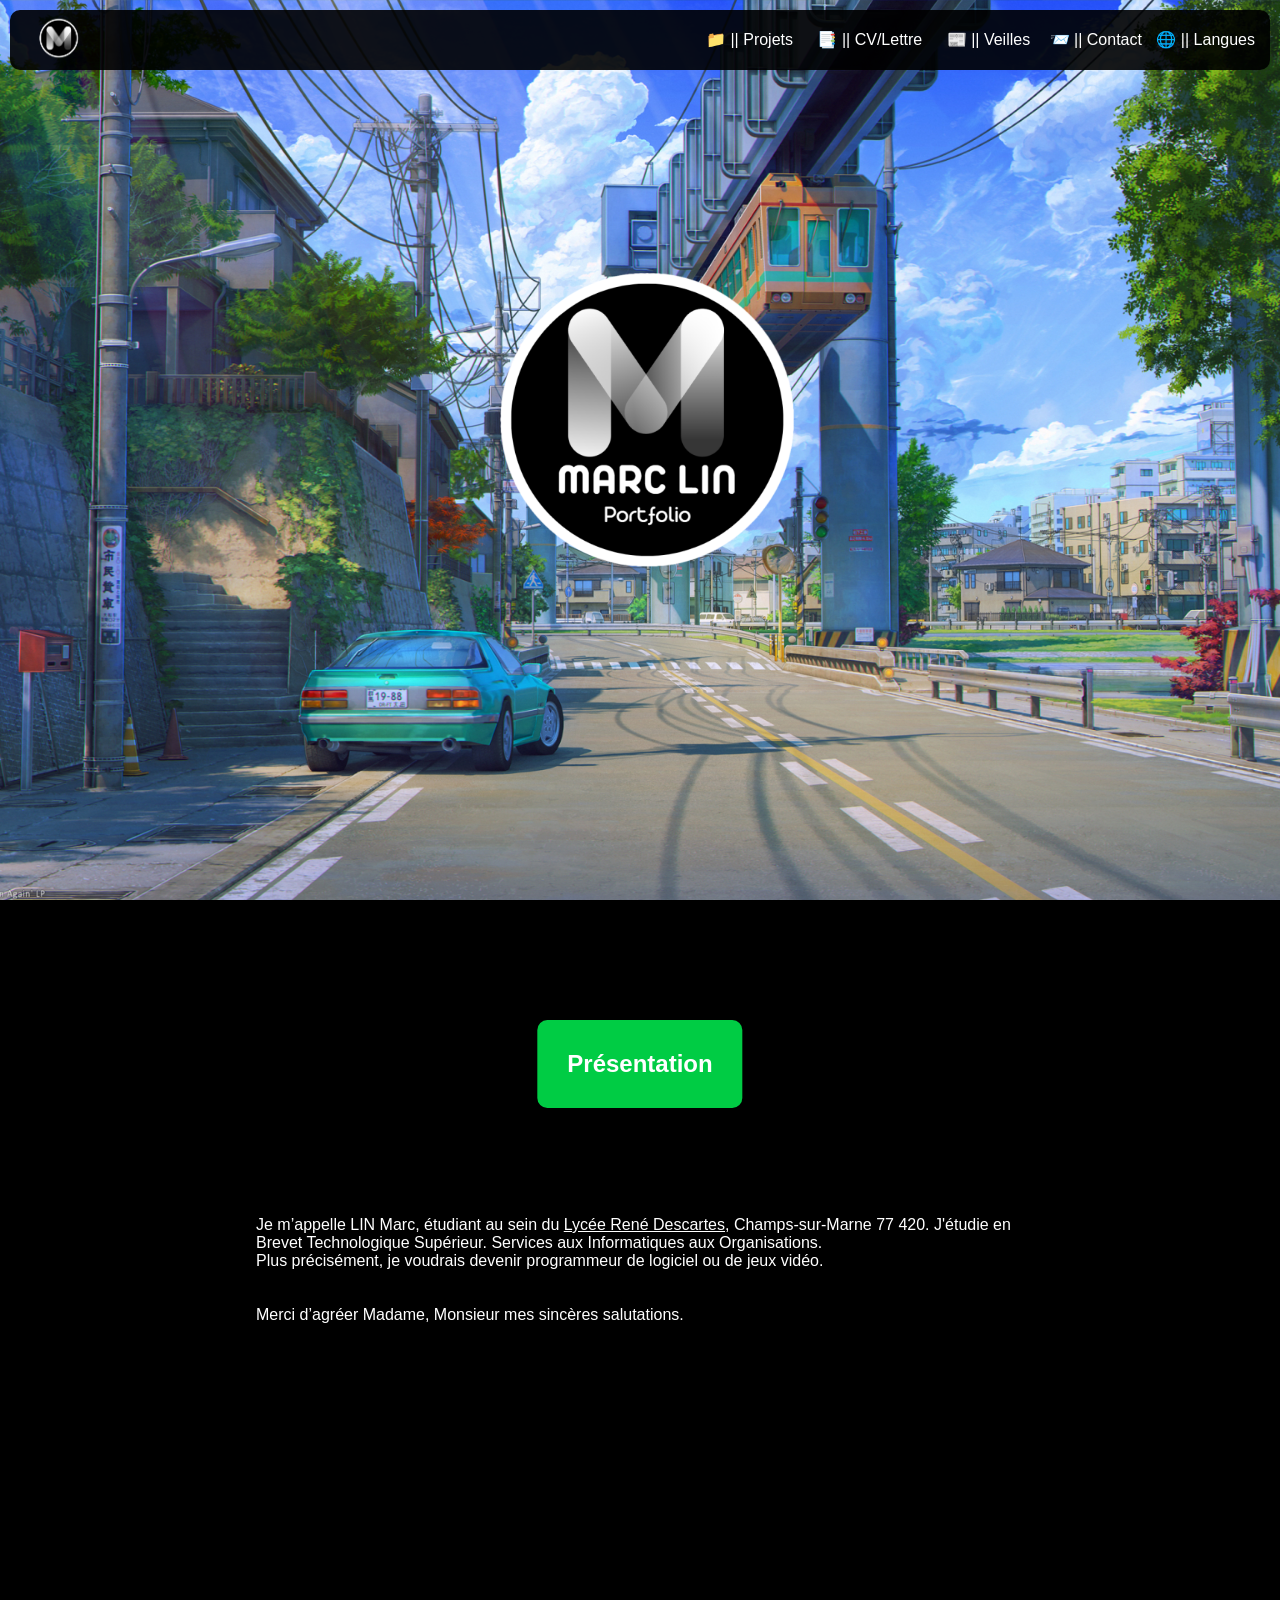
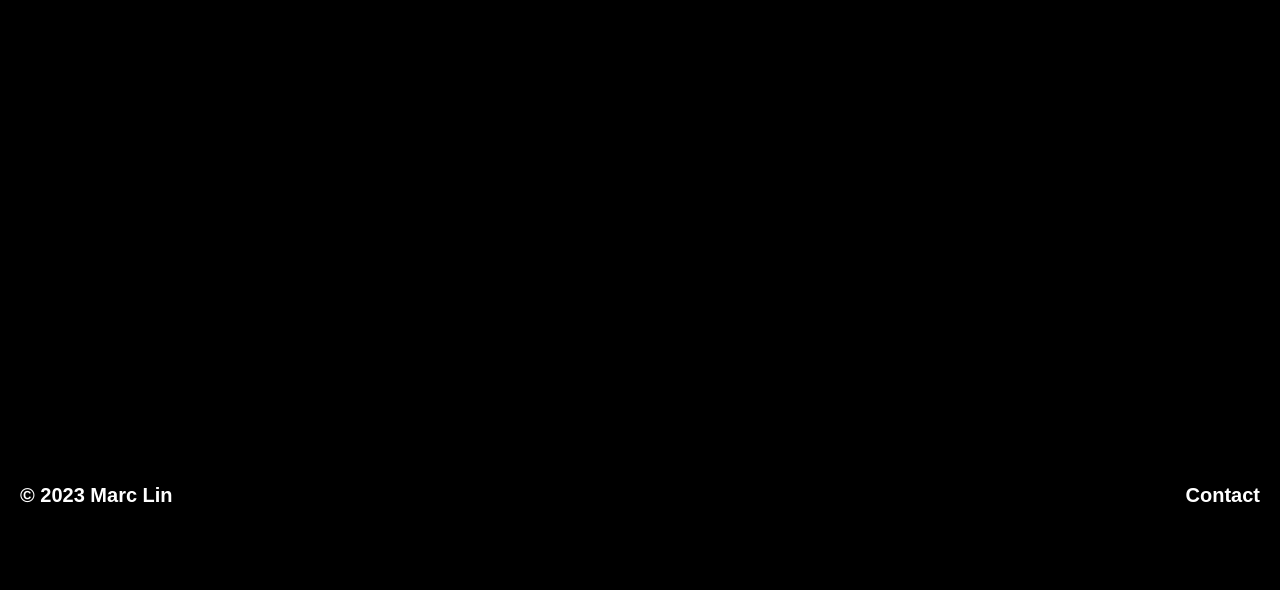
<file: index.html>
<!DOCTYPE html>
<html lang="en">
<head>
    <meta charset="UTF-8">
    <meta http-equiv="X-UA-Compatible" content="IE=edge">
    <meta name="viewport" content="width=device-width, initial-scale=1.0">
    <title>Marc Lin Portfolio</title>
    <link rel="stylesheet" href="css/nav_styles.css">
    <link rel="stylesheet" href="css/styles.css">
</head>
<body>
    <nav class="navbar">
        <a href="Protfolio.html" class="Portfolio"><img src="img/Logo.png" height="50px"></a>
        <label for="btn" class="icon">
            <svg viewBox="0 0 100 80" width="40" height="40">
                <rect width="100" height="15"></rect>
                <rect y="35" width="100" height="15"></rect>
                <rect y="70" width="100" height="15"></rect>
            </svg>
        </label>
        <input type="checkbox" id="btn">
        <ul class="nav-menu">
            <li class="nav-item">
                <label for="btn2" class="show">
                    <a href="Projets.html">
                        📁 || Projets
                    </a>
                </label>
                <input type="checkbox" id="btn2">
                <ul class="dropdown">
                    <li class="drop-item">
                        <a href="#">Période d'apprentissage</a>
                    </li>
                    <li class="drop-item">
                        <a href="#">Projet</a>
                    </li>
                </ul>
            </li>
            <li class="nav-item">
                <label for="btn3" class="show">
                    <a href="CV_Lettre.html">
                        📑 || CV/Lettre
                    </a>
                </label>
                <input type="checkbox" id="btn3">
                <ul class="dropdown">
                    <li class="drop-item">
                        <a  href="#">CV</a>
                    </li>
                    <li class="drop-item">
                        <a href="#">Lettre de motivation</a>
                    </li>
                </ul>
            </li>
            <li class="nav-item">
                <label for="btn4" class="show">
                    <a href="Veilles.html">
                        📰 || Veilles
                    </a>
                </label>
                <input type="checkbox" id="btn4">
                <ul class="dropdown">
                    <li class="drop-item">
                        <a href="#">Veilles Téchnologiques</a>
                    </li>
                    <li class="drop-item">
                        <a href="#">Veilles Juridiques</a>
                    </li>
                </ul>
            </li>
            <li class="nav-item">
                <a href="Contact.html">
                    📨 || Contact
                </a>
            </li>
            <li class="nav-item">
                <label for="btn5" class="show">
                        🌐 || Langues
                </label>
                <input type="checkbox" id="btn5">
                <ul class="dropdown">
                    <li class="drop-item">
                        <a href="#">Français</a>
                    </li>
                    <li class="drop-item">
                        <a href="#">Anglais</a>
                    </li>
                </ul>
            </li>
        </ul>
    </nav>

    <section class="bg_accueil">
        <header>
            <img src="img/Logo1.png" class="Logo" width="30%">
        </header>
        <h2>Présentation</h2>
        <p class="text">Je m’appelle LIN Marc, étudiant au sein du <a href="https://www.rene-descartes.fr">Lycée René Descartes</a>, Champs-sur-Marne 77 420.
            J'étudie en Brevet Technologique Supérieur. Services aux Informatiques aux Organisations. <br>
            Plus précisément, je voudrais devenir programmeur de logiciel ou de jeux vidéo. <br><br><br>
            Merci d’agréer Madame, Monsieur mes sincères salutations.<br><br>
        </p>
        <div class="carte">
            <iframe src="https://www.google.com/maps/embed?pb=!1m14!1m8!1m3!1d10502.96980779302!2d2.5857021!3d48.8440511!3m2!1i1024!2i768!4f13.1!3m3!1m2!1s0x0%3A0x68fd06317a618f69!2sLyc%C3%A9e%20Ren%C3%A9%20Descartes!5e0!3m2!1sfr!2sfr!4v1672139821307!5m2!1sfr!2sfr" width="100%" height="300px" style="border:0;" allowfullscreen="" loading="lazy" referrerpolicy="no-referrer-when-downgrade"></iframe>
        </div> 
    </section>

    <footer>
        <p class="copyright">&copy; 2023 Marc Lin</p>
        <a class="foot_text" href="Contact.html">Contact</a>
    </footer>
</body>
</html>
</file>
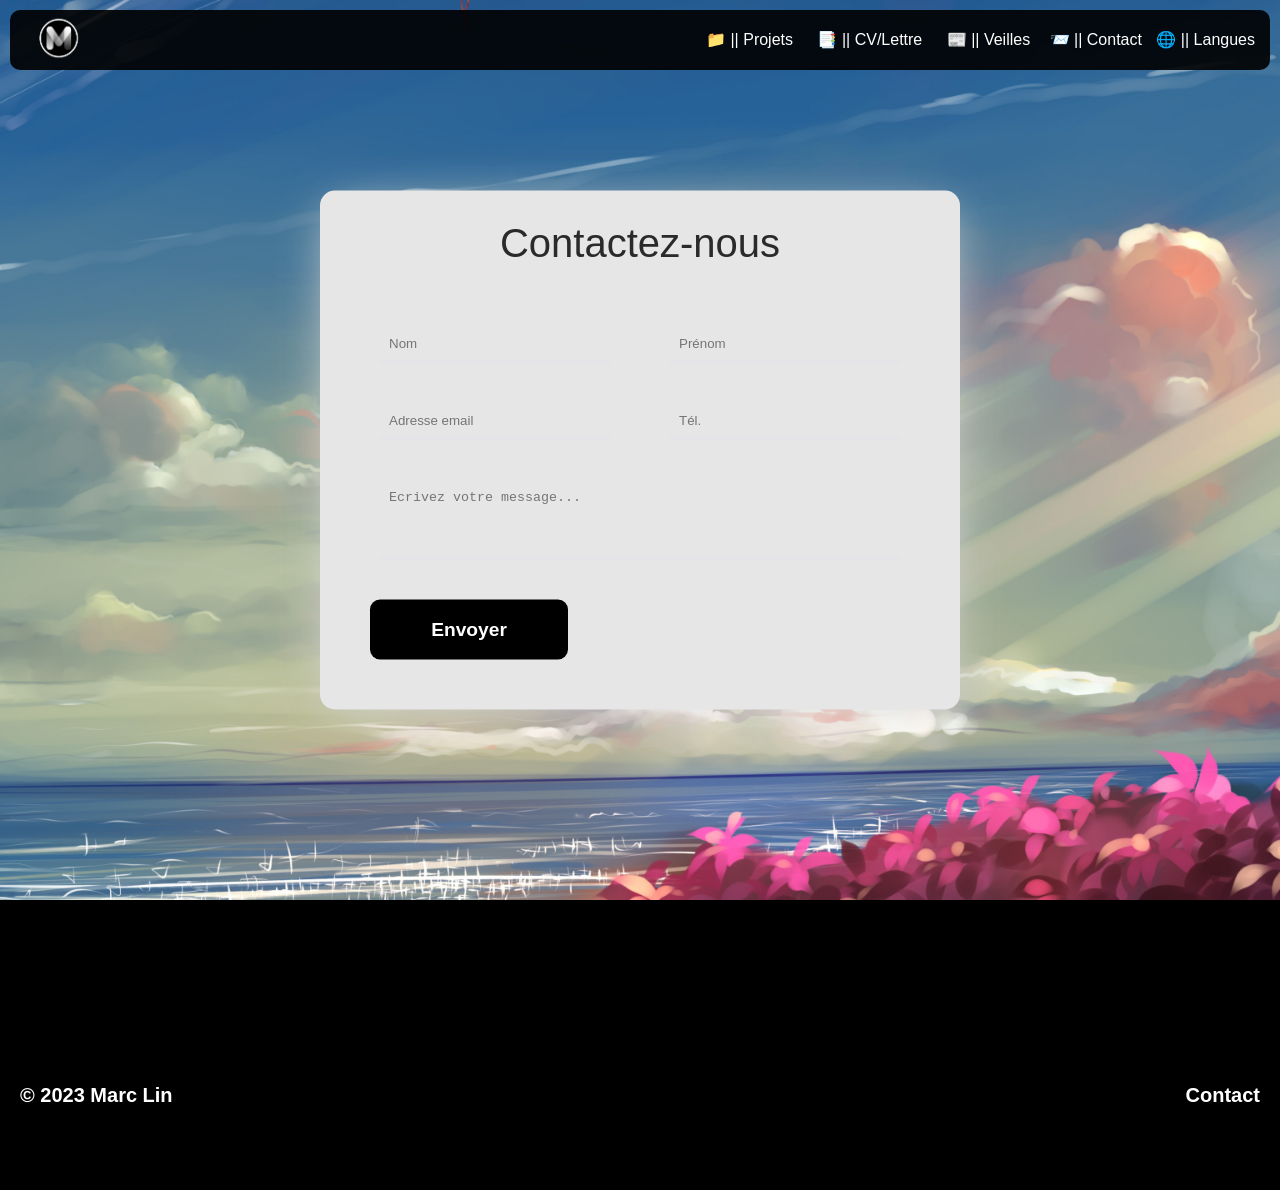
<file: Contact.html>
<!DOCTYPE html>
<html lang="en">
<head>
    <meta charset="UTF-8">
    <meta http-equiv="X-UA-Compatible" content="IE=edge">
    <meta name="viewport" content="width=device-width, initial-scale=1.0">
    <title>Marc Lin Portfolio</title>
    <link rel="stylesheet" href="css/nav_styles.css">
    <link rel="stylesheet" href="css/styles.css">
</head>
<body>
    <nav class="navbar">
        <a href="Protfolio.html" class="Portfolio"><img src="img/Logo.png" height="50px"></a>
        <label for="btn" class="icon">
            <svg viewBox="0 0 100 80" width="40" height="40">
                <rect width="100" height="15"></rect>
                <rect y="35" width="100" height="15"></rect>
                <rect y="70" width="100" height="15"></rect>
            </svg>
        </label>
        <input type="checkbox" id="btn" >
        <ul class="nav-menu">
            <li class="nav-item">
                <label for="btn2" class="show">
                    <a href="Projets.html">
                        📁 || Projets
                    </a>
                </label>
                <input type="checkbox" id="btn2">
                <ul class="dropdown">
                    <li class="drop-item">
                        <a href="#">Période d'apprentissage</a>
                    </li>
                    <li class="drop-item">
                        <a href="#">Projet</a>
                    </li>
                </ul>
            </li>
            <li class="nav-item">
                <label for="btn3" class="show">
                    <a href="CV_Lettre.html">
                        📑 || CV/Lettre
                    </a>
                </label>
                <input type="checkbox" id="btn3">
                <ul class="dropdown">
                    <li class="drop-item">
                        <a  href="#">CV</a>
                    </li>
                    <li class="drop-item">
                        <a href="#">Lettre de motivation</a>
                    </li>
                </ul>
            </li>
            <li class="nav-item">
                <label for="btn4" class="show">
                    <a href="Veilles.html">
                        📰 || Veilles
                    </a>
                </label>
                <input type="checkbox" id="btn4">
                <ul class="dropdown">
                    <li class="drop-item">
                        <a href="#">Veilles Téchnologiques</a>
                    </li>
                    <li class="drop-item">
                        <a href="#">Veilles Juridiques</a>
                    </li>
                </ul>
            </li>
            <li class="nav-item">
                <a href="Contact.html">
                    📨 || Contact
                </a>
            </li>
            <li class="nav-item">
                <label for="btn5" class="show">
                        🌐 || Langues
                </label>
                <input type="checkbox" id="btn5">
                <ul class="dropdown">
                    <li class="drop-item">
                        <a href="#">Français</a>
                    </li>
                    <li class="drop-item">
                        <a href="#">Anglais</a>
                    </li>
                </ul>
            </li>
        </ul>
    </nav>

    <div class="bg_plage"></div>

    <section id="contact">
        <div class="container">
            <div class="title">
                Contactez-nous
            </div>
            <form action="php/traitement.php" method="post">
                <input type="text" id="nom" name="nom" placeholder="Nom" required>
                <input type="text" id="prenom" name="prenom" placeholder="Prénom" required>
                <input type="email" id="email" name="email" placeholder="Adresse email" required>
                <input type="text" id="tel" name="number" rows="10" placeholder="Tél." required></textarea>
                <textarea id="msg" name="mesg" rows="10" placeholder="Ecrivez votre message..." required></textarea>
                <div clas="button">
                <button type="submit">Envoyer</button>
            </form>
        </div>
    </section>

    <footer>
        <p class="copyright">&copy; 2023 Marc Lin</p>
        <a class="foot_text" href="Contact.html">Contact</a>
    </footer>
</body>
</html>
</file>
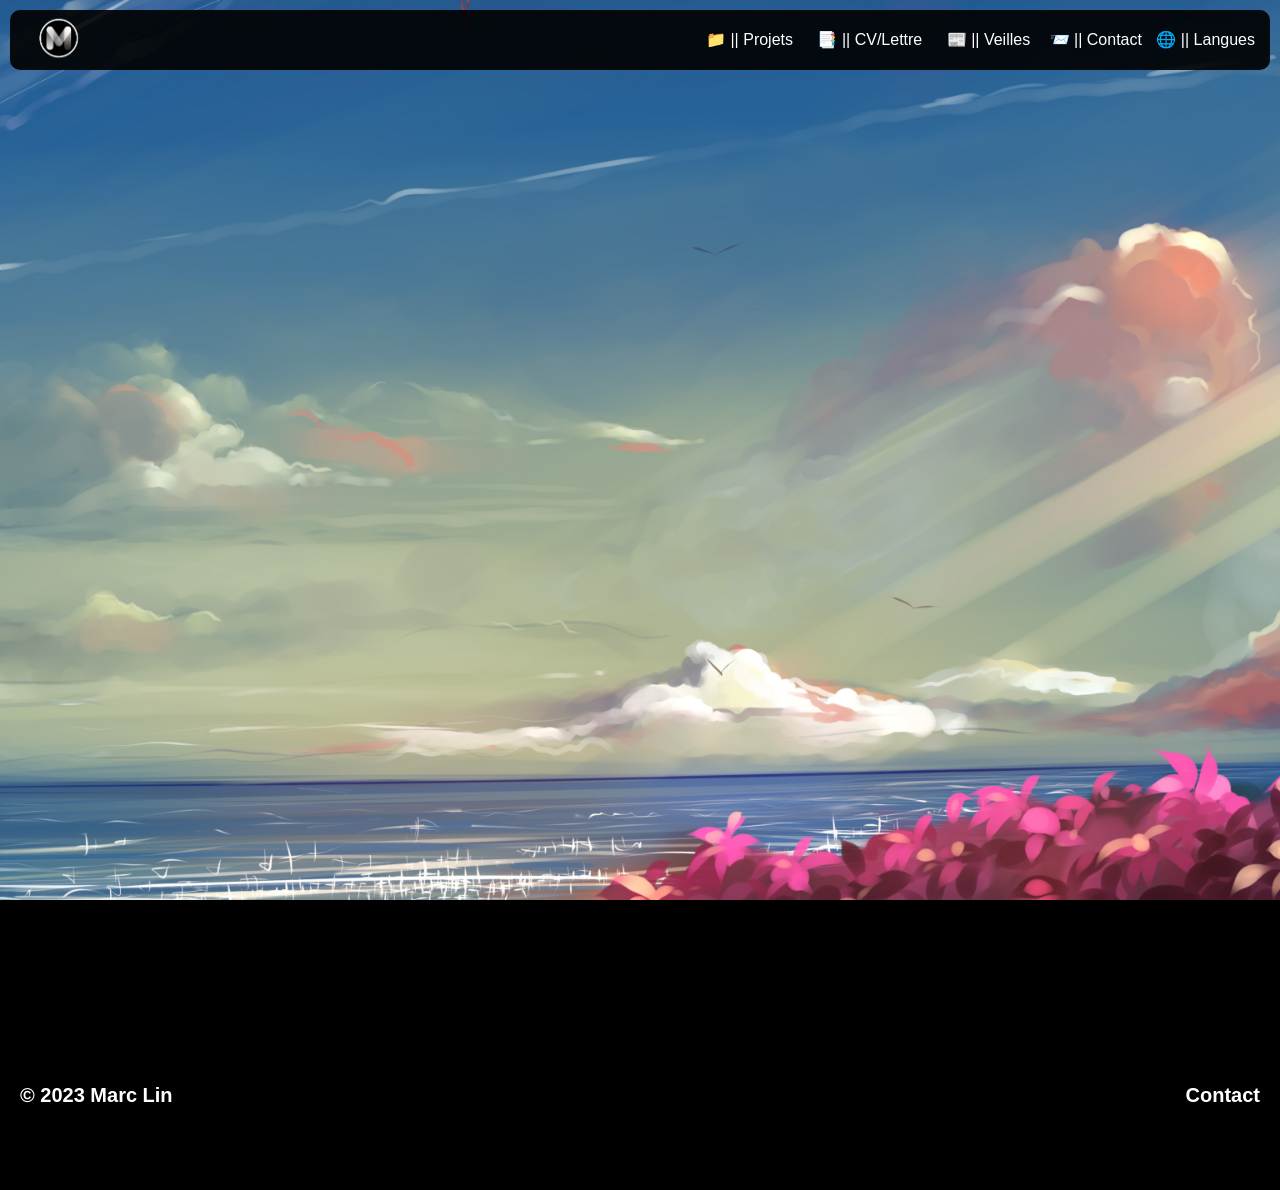
<file: Contact_submit.html>
<!DOCTYPE html>
<html lang="en">
<head>
    <meta charset="UTF-8">
    <meta http-equiv="X-UA-Compatible" content="IE=edge">
    <meta name="viewport" content="width=device-width, initial-scale=1.0">
    <title>Marc Lin Portfolio</title>
    <link rel="stylesheet" href="css/nav_styles.css">
    <link rel="stylesheet" href="css/styles.css">
</head>
<body>
    <nav class="navbar">
        <a href="Protfolio.html" class="Portfolio"><img src="img/Logo.png" height="50px"></a>
        <label for="btn" class="icon">
            <svg viewBox="0 0 100 80" width="40" height="40">
                <rect width="100" height="15"></rect>
                <rect y="35" width="100" height="15"></rect>
                <rect y="70" width="100" height="15"></rect>
            </svg>
        </label>
        <input type="checkbox" id="btn" >
        <ul class="nav-menu">
            <li class="nav-item">
                <label for="btn2" class="show">
                    <a href="Projets.html">
                        📁 || Projets
                    </a>
                </label>
                <input type="checkbox" id="btn2">
                <ul class="dropdown">
                    <li class="drop-item">
                        <a href="#">Période d'apprentissage</a>
                    </li>
                    <li class="drop-item">
                        <a href="#">Projet</a>
                    </li>
                </ul>
            </li>
            <li class="nav-item">
                <label for="btn3" class="show">
                    <a href="CV_Lettre.html">
                        📑 || CV/Lettre
                    </a>
                </label>
                <input type="checkbox" id="btn3">
                <ul class="dropdown">
                    <li class="drop-item">
                        <a  href="#">CV</a>
                    </li>
                    <li class="drop-item">
                        <a href="#">Lettre de motivation</a>
                    </li>
                </ul>
            </li>
            <li class="nav-item">
                <label for="btn4" class="show">
                    <a href="Veilles.html">
                        📰 || Veilles
                    </a>
                </label>
                <input type="checkbox" id="btn4">
                <ul class="dropdown">
                    <li class="drop-item">
                        <a href="#">Veilles Téchnologiques</a>
                    </li>
                    <li class="drop-item">
                        <a href="#">Veilles Juridiques</a>
                    </li>
                </ul>
            </li>
            <li class="nav-item">
                <a href="Contact.html">
                    📨 || Contact
                </a>
            </li>
            <li class="nav-item">
                <label for="btn5" class="show">
                        🌐 || Langues
                </label>
                <input type="checkbox" id="btn5">
                <ul class="dropdown">
                    <li class="drop-item">
                        <a href="#">Français</a>
                    </li>
                    <li class="drop-item">
                        <a href="#">Anglais</a>
                    </li>
                </ul>
            </li>
        </ul>
    </nav>

    <div class="bg_plage"></div>

    <section>
        
    </section>

    <footer>
        <p class="copyright">&copy; 2023 Marc Lin</p>
        <a class="foot_text" href="Contact.html">Contact</a>
    </footer>
</body>
</html>
</file>
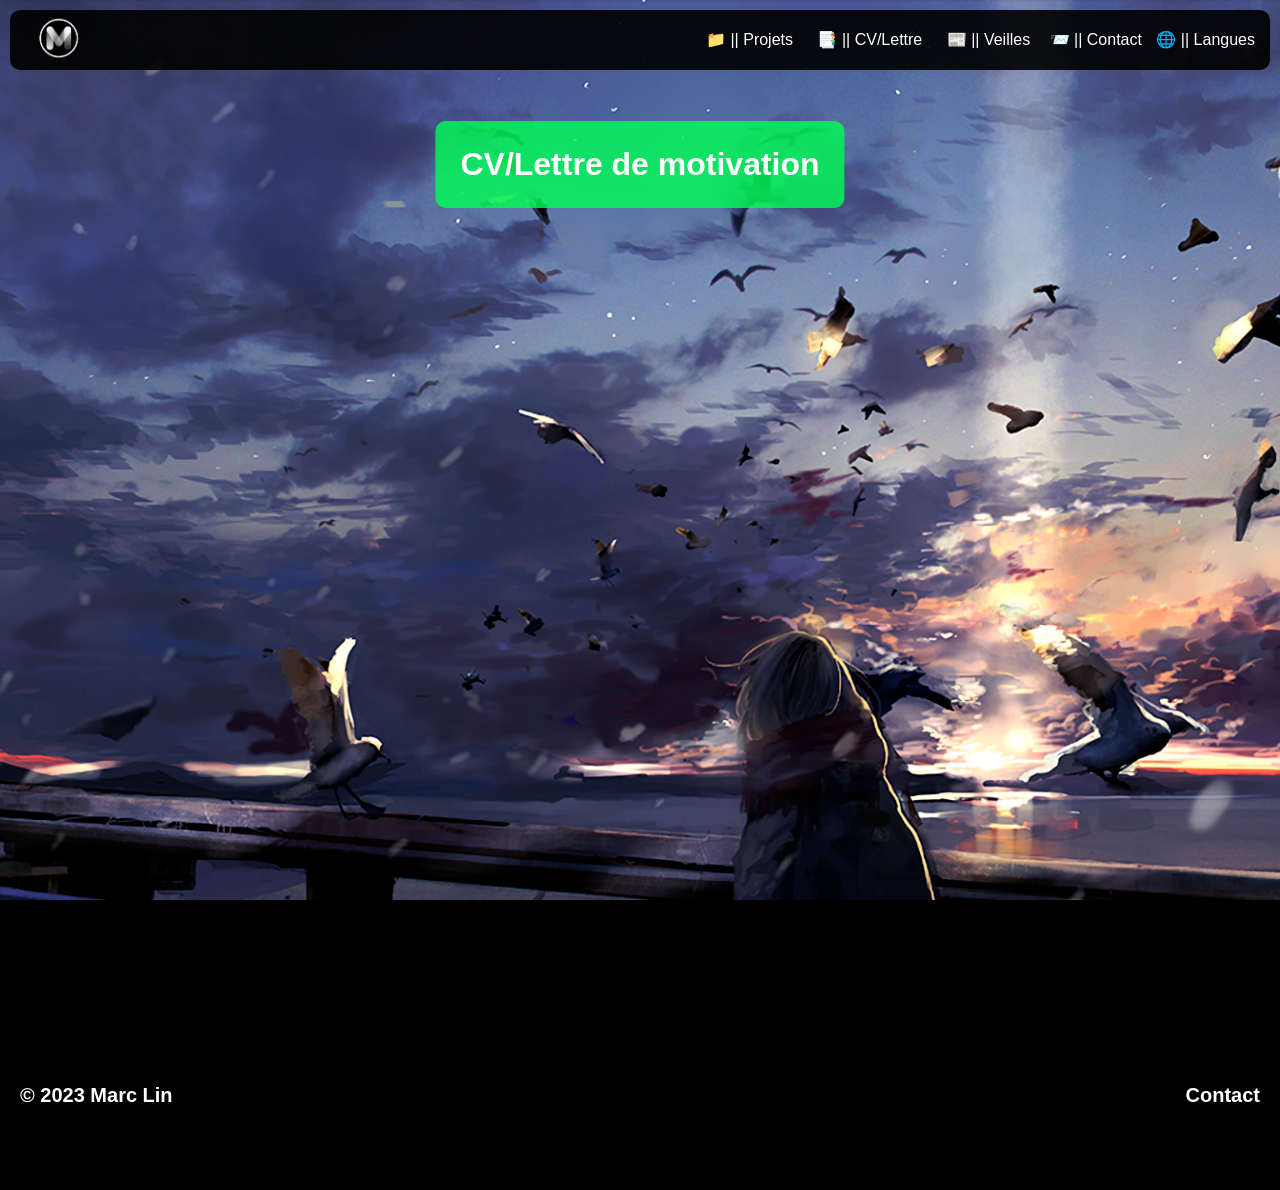
<file: CV.html>
<!DOCTYPE html>
<html lang="en">
<head>
    <meta charset="UTF-8">
    <meta http-equiv="X-UA-Compatible" content="IE=edge">
    <meta name="viewport" content="width=device-width, initial-scale=1.0">
    <title>Marc Lin Portfolio</title>
    <link rel="stylesheet" href="css/nav_styles.css">
    <link rel="stylesheet" href="css/styles.css">
</head>
<body>
    <nav class="navbar">
        <a href="Protfolio.html" class="Portfolio"><img src="img/Logo.png" height="50px"></a>
        <label for="btn" class="icon">
            <svg viewBox="0 0 100 80" width="40" height="40">
                <rect width="100" height="15"></rect>
                <rect y="35" width="100" height="15"></rect>
                <rect y="70" width="100" height="15"></rect>
            </svg>
        </label>
        <input type="checkbox" id="btn" >
        <ul class="nav-menu">
            <li class="nav-item">
                <label for="btn2" class="show">
                    <a href="Projets.html">
                        📁 || Projets
                    </a>
                </label>
                <input type="checkbox" id="btn2">
                <ul class="dropdown">
                    <li class="drop-item">
                        <a href="#">Période d'apprentissage</a>
                    </li>
                    <li class="drop-item">
                        <a href="#">Projet</a>
                    </li>
                </ul>
            </li>
            <li class="nav-item">
                <label for="btn3" class="show">
                    <a href="CV_Lettre.html">
                        📑 || CV/Lettre
                    </a>
                </label>
                <input type="checkbox" id="btn3">
                <ul class="dropdown">
                    <li class="drop-item">
                        <a  href="#">CV</a>
                    </li>
                    <li class="drop-item">
                        <a href="#">Lettre de motivation</a>
                    </li>
                </ul>
            </li>
            <li class="nav-item">
                <label for="btn4" class="show">
                    <a href="Veilles.html">
                        📰 || Veilles
                    </a>
                </label>
                <input type="checkbox" id="btn4">
                <ul class="dropdown">
                    <li class="drop-item">
                        <a href="#">Veilles Téchnologiques</a>
                    </li>
                    <li class="drop-item">
                        <a href="#">Veilles Juridiques</a>
                    </li>
                </ul>
            </li>
            <li class="nav-item">
                <a href="Contact.html">
                    📨 || Contact
                </a>
            </li>
            <li class="nav-item">
                <label for="btn5" class="show">
                        🌐 || Langues
                </label>
                <input type="checkbox" id="btn5">
                <ul class="dropdown">
                    <li class="drop-item">
                        <a href="#">Français</a>
                    </li>
                    <li class="drop-item">
                        <a href="#">Anglais</a>
                    </li>
                </ul>
            </li>
        </ul>
    </nav>

    <div class="bg_sun">
        <h1>CV/Lettre de motivation</h1>
        
    </div>

    <footer>
        <p class="copyright">&copy; 2023 Marc Lin</p>
        <a class="foot_text" href="Contact.html">Contact</a>
    </footer>
</body>
</html>
</file>
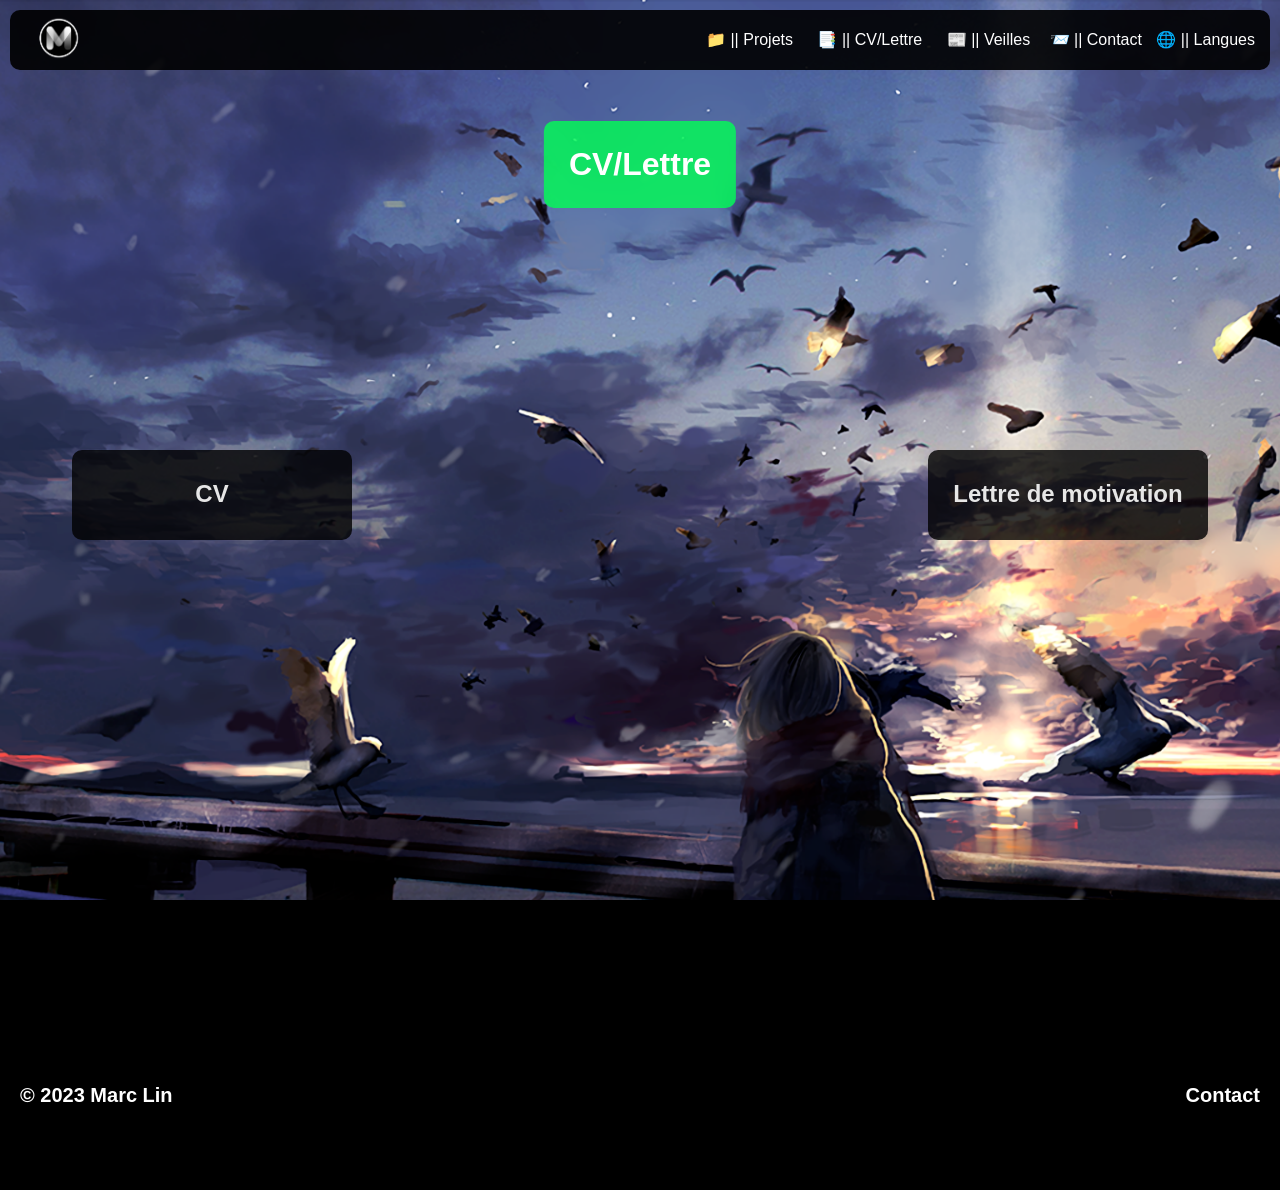
<file: CV_Lettre.html>
<!DOCTYPE html>
<html lang="en">
<head>
    <meta charset="UTF-8">
    <meta http-equiv="X-UA-Compatible" content="IE=edge">
    <meta name="viewport" content="width=device-width, initial-scale=1.0">
    <title>Marc Lin Portfolio</title>
    <link rel="stylesheet" href="css/nav_styles.css">
    <link rel="stylesheet" href="css/styles.css">
</head>
<body>
    <nav class="navbar">
        <a href="Protfolio.html" class="Portfolio"><img src="img/Logo.png" height="50px"></a>
        <label for="btn" class="icon">
            <svg viewBox="0 0 100 80" width="40" height="40">
                <rect width="100" height="15"></rect>
                <rect y="35" width="100" height="15"></rect>
                <rect y="70" width="100" height="15"></rect>
            </svg>
        </label>
        <input type="checkbox" id="btn" >
        <ul class="nav-menu">
            <li class="nav-item">
                <label for="btn2" class="show">
                    <a href="Projets.html">
                        📁 || Projets
                    </a>
                </label>
                <input type="checkbox" id="btn2">
                <ul class="dropdown">
                    <li class="drop-item">
                        <a href="#">Période d'apprentissage</a>
                    </li>
                    <li class="drop-item">
                        <a href="#">Projet</a>
                    </li>
                </ul>
            </li>
            <li class="nav-item">
                <label for="btn3" class="show">
                    <a href="CV_Lettre.html">
                        📑 || CV/Lettre
                    </a>
                </label>
                <input type="checkbox" id="btn3">
                <ul class="dropdown">
                    <li class="drop-item">
                        <a  href="#">CV</a>
                    </li>
                    <li class="drop-item">
                        <a href="#">Lettre de motivation</a>
                    </li>
                </ul>
            </li>
            <li class="nav-item">
                <label for="btn4" class="show">
                    <a href="Veilles.html">
                        📰 || Veilles
                    </a>
                </label>
                <input type="checkbox" id="btn4">
                <ul class="dropdown">
                    <li class="drop-item">
                        <a href="#">Veilles Téchnologiques</a>
                    </li>
                    <li class="drop-item">
                        <a href="#">Veilles Juridiques</a>
                    </li>
                </ul>
            </li>
            <li class="nav-item">
                <a href="Contact.html">
                    📨 || Contact
                </a>
            </li>
            <li class="nav-item">
                <label for="btn5" class="show">
                        🌐 || Langues
                </label>
                <input type="checkbox" id="btn5">
                <ul class="dropdown">
                    <li class="drop-item">
                        <a href="#">Français</a>
                    </li>
                    <li class="drop-item">
                        <a href="#">Anglais</a>
                    </li>
                </ul>
            </li>
        </ul>
    </nav>

    <div class="bg_sun">
        <h1>CV/Lettre</h1>
    </div>

    <section id="bouton">
        <div class="container">
            <div class="bouton1">
                <a href="CV.html">CV</a>
            </div>
            <div class="bouton2">
                <a href="Lettre_de_motivation.html">Lettre de motivation</a>
            </div>
        </div>
    </section>

    <footer>
        <p class="copyright">&copy; 2023 Marc Lin</p>
        <a class="foot_text" href="Contact.html">Contact</a>
    </footer>
</body>
</html>
</file>
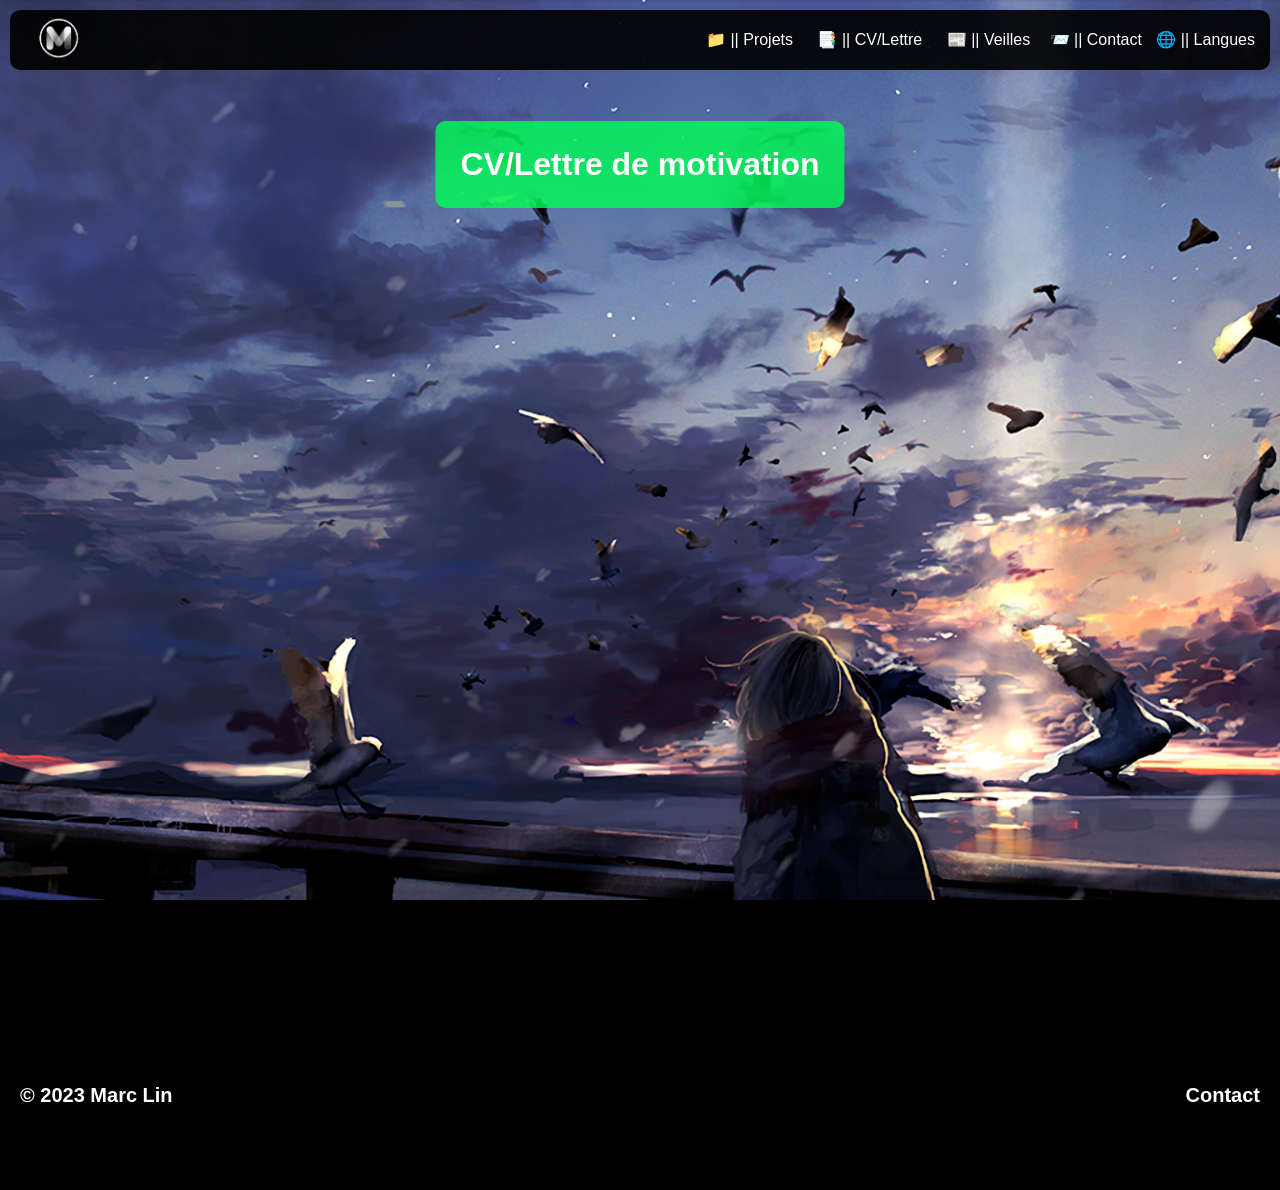
<file: Lettre_de_motivation.html>
<!DOCTYPE html>
<html lang="en">
<head>
    <meta charset="UTF-8">
    <meta http-equiv="X-UA-Compatible" content="IE=edge">
    <meta name="viewport" content="width=device-width, initial-scale=1.0">
    <title>Marc Lin Portfolio</title>
    <link rel="stylesheet" href="css/nav_styles.css">
    <link rel="stylesheet" href="css/styles.css">
</head>
<body>
    <nav class="navbar">
        <a href="Protfolio.html" class="Portfolio"><img src="img/Logo.png" height="50px"></a>
        <label for="btn" class="icon">
            <svg viewBox="0 0 100 80" width="40" height="40">
                <rect width="100" height="15"></rect>
                <rect y="35" width="100" height="15"></rect>
                <rect y="70" width="100" height="15"></rect>
            </svg>
        </label>
        <input type="checkbox" id="btn" >
        <ul class="nav-menu">
            <li class="nav-item">
                <label for="btn2" class="show">
                    <a href="Projets.html">
                        📁 || Projets
                    </a>
                </label>
                <input type="checkbox" id="btn2">
                <ul class="dropdown">
                    <li class="drop-item">
                        <a href="#">Période d'apprentissage</a>
                    </li>
                    <li class="drop-item">
                        <a href="#">Projet</a>
                    </li>
                </ul>
            </li>
            <li class="nav-item">
                <label for="btn3" class="show">
                    <a href="CV_Lettre.html">
                        📑 || CV/Lettre
                    </a>
                </label>
                <input type="checkbox" id="btn3">
                <ul class="dropdown">
                    <li class="drop-item">
                        <a  href="#">CV</a>
                    </li>
                    <li class="drop-item">
                        <a href="#">Lettre de motivation</a>
                    </li>
                </ul>
            </li>
            <li class="nav-item">
                <label for="btn4" class="show">
                    <a href="Veilles.html">
                        📰 || Veilles
                    </a>
                </label>
                <input type="checkbox" id="btn4">
                <ul class="dropdown">
                    <li class="drop-item">
                        <a href="#">Veilles Téchnologiques</a>
                    </li>
                    <li class="drop-item">
                        <a href="#">Veilles Juridiques</a>
                    </li>
                </ul>
            </li>
            <li class="nav-item">
                <a href="Contact.html">
                    📨 || Contact
                </a>
            </li>
            <li class="nav-item">
                <label for="btn5" class="show">
                        🌐 || Langues
                </label>
                <input type="checkbox" id="btn5">
                <ul class="dropdown">
                    <li class="drop-item">
                        <a href="#">Français</a>
                    </li>
                    <li class="drop-item">
                        <a href="#">Anglais</a>
                    </li>
                </ul>
            </li>
        </ul>
    </nav>

    <div class="bg_sun">
        <h1>CV/Lettre de motivation</h1>
    </div>

    <footer>
        <p class="copyright">&copy; 2023 Marc Lin</p>
        <a class="foot_text" href="Contact.html">Contact</a>
    </footer>
</body>
</html>
</file>
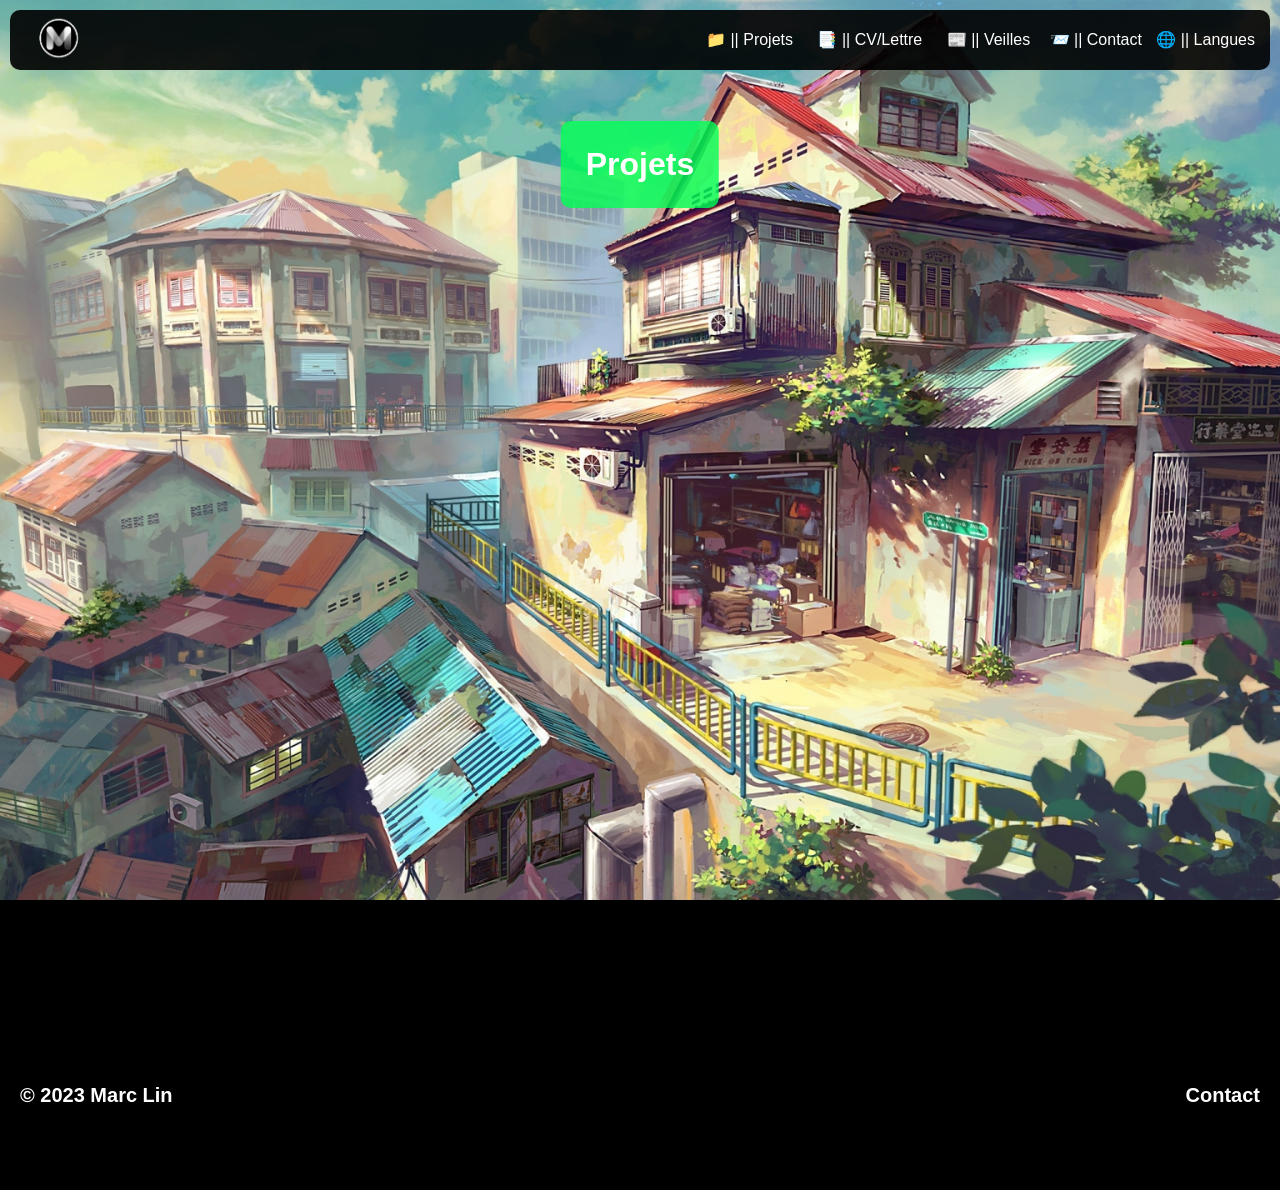
<file: Projet.html>
<!DOCTYPE html>
<html lang="en">
<head>
    <meta charset="UTF-8">
    <meta http-equiv="X-UA-Compatible" content="IE=edge">
    <meta name="viewport" content="width=device-width, initial-scale=1.0">
    <title>Marc Lin Portfolio</title>
    <link rel="stylesheet" href="css/nav_styles.css">
    <link rel="stylesheet" href="css/styles.css">
</head>
<body>
    <nav class="navbar">
        <a href="Protfolio.html" class="Portfolio"><img src="img/Logo.png" height="50px"></a>
        <label for="btn" class="icon">
            <svg viewBox="0 0 100 80" width="40" height="40">
                <rect width="100" height="15"></rect>
                <rect y="35" width="100" height="15"></rect>
                <rect y="70" width="100" height="15"></rect>
            </svg>
        </label>
        <input type="checkbox" id="btn" >
        <ul class="nav-menu">
            <li class="nav-item">
                <label for="btn2" class="show">
                    <a href="Projets.html">
                        📁 || Projets
                    </a>
                </label>
                <input type="checkbox" id="btn2">
                <ul class="dropdown">
                    <li class="drop-item">
                        <a href="#">Période d'apprentissage</a>
                    </li>
                    <li class="drop-item">
                        <a href="#">Projet</a>
                    </li>
                </ul>
            </li>
            <li class="nav-item">
                <label for="btn3" class="show">
                    <a href="CV_Lettre.html">
                        📑 || CV/Lettre
                    </a>
                </label>
                <input type="checkbox" id="btn3">
                <ul class="dropdown">
                    <li class="drop-item">
                        <a  href="#">CV</a>
                    </li>
                    <li class="drop-item">
                        <a href="#">Lettre de motivation</a>
                    </li>
                </ul>
            </li>
            <li class="nav-item">
                <label for="btn4" class="show">
                    <a href="Veilles.html">
                        📰 || Veilles
                    </a>
                </label>
                <input type="checkbox" id="btn4">
                <ul class="dropdown">
                    <li class="drop-item">
                        <a href="#">Veilles Téchnologiques</a>
                    </li>
                    <li class="drop-item">
                        <a href="#">Veilles Juridiques</a>
                    </li>
                </ul>
            </li>
            <li class="nav-item">
                <a href="Contact.html">
                    📨 || Contact
                </a>
            </li>
            <li class="nav-item">
                <label for="btn5" class="show">
                        🌐 || Langues
                </label>
                <input type="checkbox" id="btn5">
                <ul class="dropdown">
                    <li class="drop-item">
                        <a href="#">Français</a>
                    </li>
                    <li class="drop-item">
                        <a href="#">Anglais</a>
                    </li>
                </ul>
            </li>
        </ul>
    </nav>

    <div class="bg_maison">
        <h1>Projets</h1>
    </div>

    <footer>
        <p class="copyright">&copy; 2023 Marc Lin</p>
        <a class="foot_text" href="Contact.html">Contact</a>
    </footer>
</body>
</html>
</file>
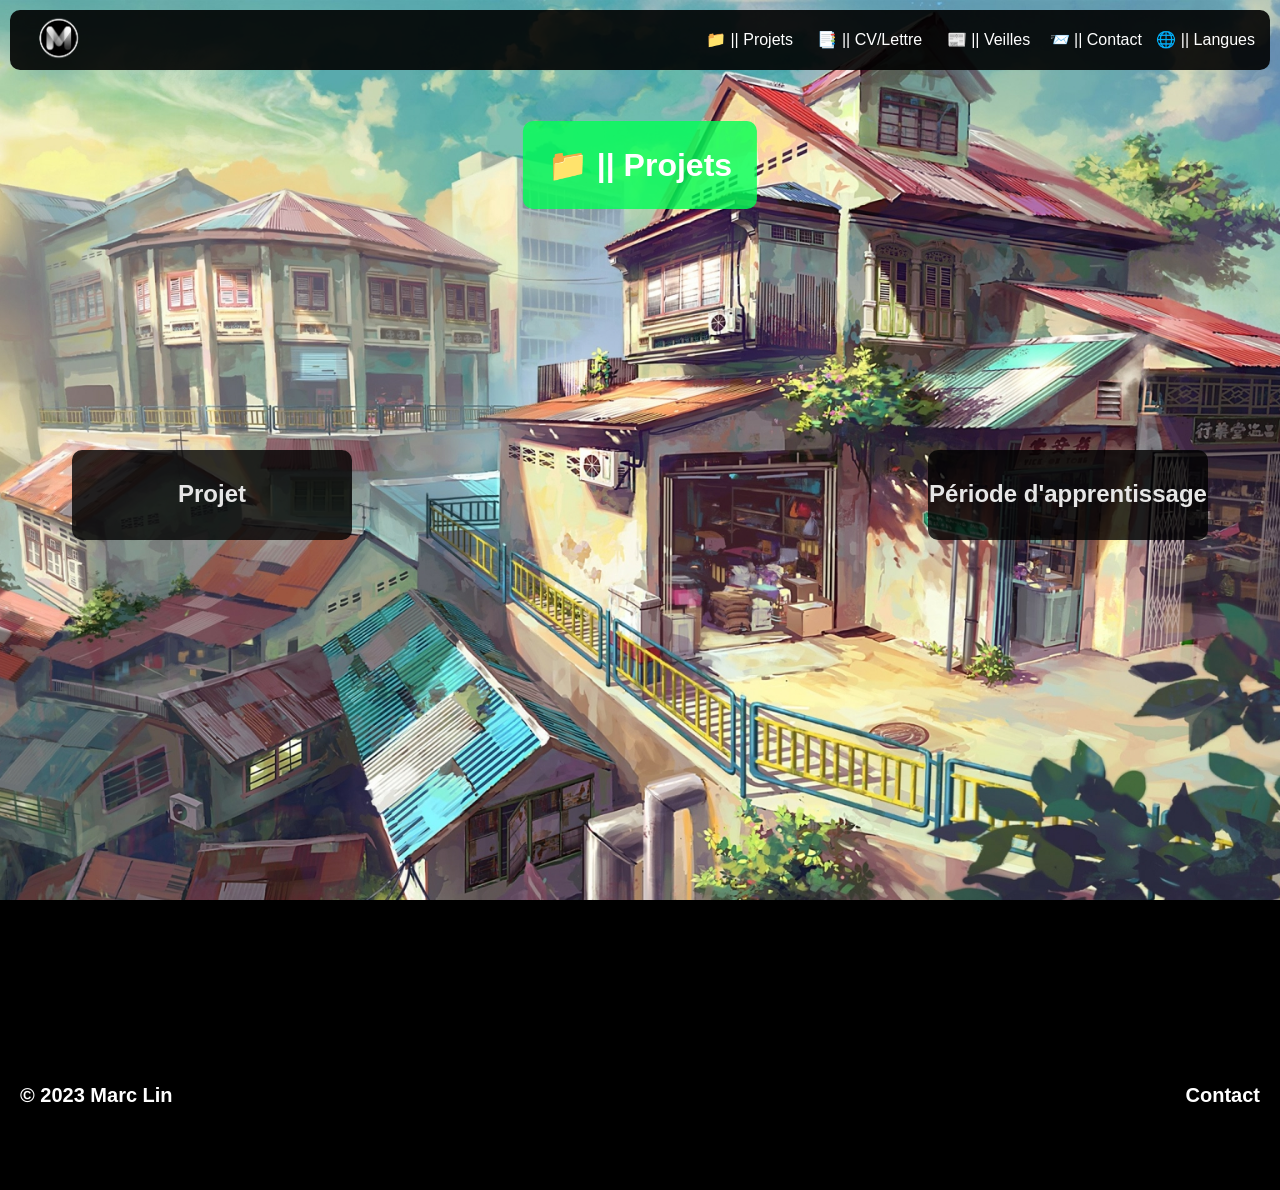
<file: Projets.html>
<!DOCTYPE html>
<html lang="en">
<head>
    <meta charset="UTF-8">
    <meta http-equiv="X-UA-Compatible" content="IE=edge">
    <meta name="viewport" content="width=device-width, initial-scale=1.0">
    <title>Marc Lin Portfolio</title>
    <link rel="stylesheet" href="css/nav_styles.css">
    <link rel="stylesheet" href="css/styles.css">
</head>
<body>
    <nav class="navbar">
        <a href="Protfolio.html" class="Portfolio"><img src="img/Logo.png" height="50px"></a>
        <label for="btn" class="icon">
            <svg viewBox="0 0 100 80" width="40" height="40">
                <rect width="100" height="15"></rect>
                <rect y="35" width="100" height="15"></rect>
                <rect y="70" width="100" height="15"></rect>
            </svg>
        </label>
        <input type="checkbox" id="btn" >
        <ul class="nav-menu">
            <li class="nav-item">
                <label for="btn2" class="show">
                    <a href="Projets.html">
                        📁 || Projets
                    </a>
                </label>
                <input type="checkbox" id="btn2">
                <ul class="dropdown">
                    <li class="drop-item">
                        <a href="#">Période d'apprentissage</a>
                    </li>
                    <li class="drop-item">
                        <a href="#">Projet</a>
                    </li>
                </ul>
            </li>
            <li class="nav-item">
                <label for="btn3" class="show">
                    <a href="CV_Lettre.html">
                        📑 || CV/Lettre
                    </a>
                </label>
                <input type="checkbox" id="btn3">
                <ul class="dropdown">
                    <li class="drop-item">
                        <a  href="#">CV</a>
                    </li>
                    <li class="drop-item">
                        <a href="#">Lettre de motivation</a>
                    </li>
                </ul>
            </li>
            <li class="nav-item">
                <label for="btn4" class="show">
                    <a href="Veilles.html">
                        📰 || Veilles
                    </a>
                </label>
                <input type="checkbox" id="btn4">
                <ul class="dropdown">
                    <li class="drop-item">
                        <a href="#">Veilles Téchnologiques</a>
                    </li>
                    <li class="drop-item">
                        <a href="#">Veilles Juridiques</a>
                    </li>
                </ul>
            </li>
            <li class="nav-item">
                <a href="Contact.html">
                    📨 || Contact
                </a>
            </li>
            <li class="nav-item">
                <label for="btn5" class="show">
                        🌐 || Langues
                </label>
                <input type="checkbox" id="btn5">
                <ul class="dropdown">
                    <li class="drop-item">
                        <a href="#">Français</a>
                    </li>
                    <li class="drop-item">
                        <a href="#">Anglais</a>
                    </li>
                </ul>
            </li>
        </ul>
    </nav>

    <div class="bg_maison">
        <h1>📁 || Projets</h1>
    </div>

    <section id="bouton">
        <div class="container">
            <div class="bouton1">
                <a href="Projet.html">Projet</a>
            </div>
            <div class="bouton2">
                <a href="Période_d'apprentissage.html">Période d'apprentissage</a>
            </div>
        </div>
    </section>

    <footer>
        <p class="copyright">&copy; 2023 Marc Lin</p>
        <a class="foot_text" href="Contact.html">Contact</a>
    </footer>
</body>
</html>
</file>
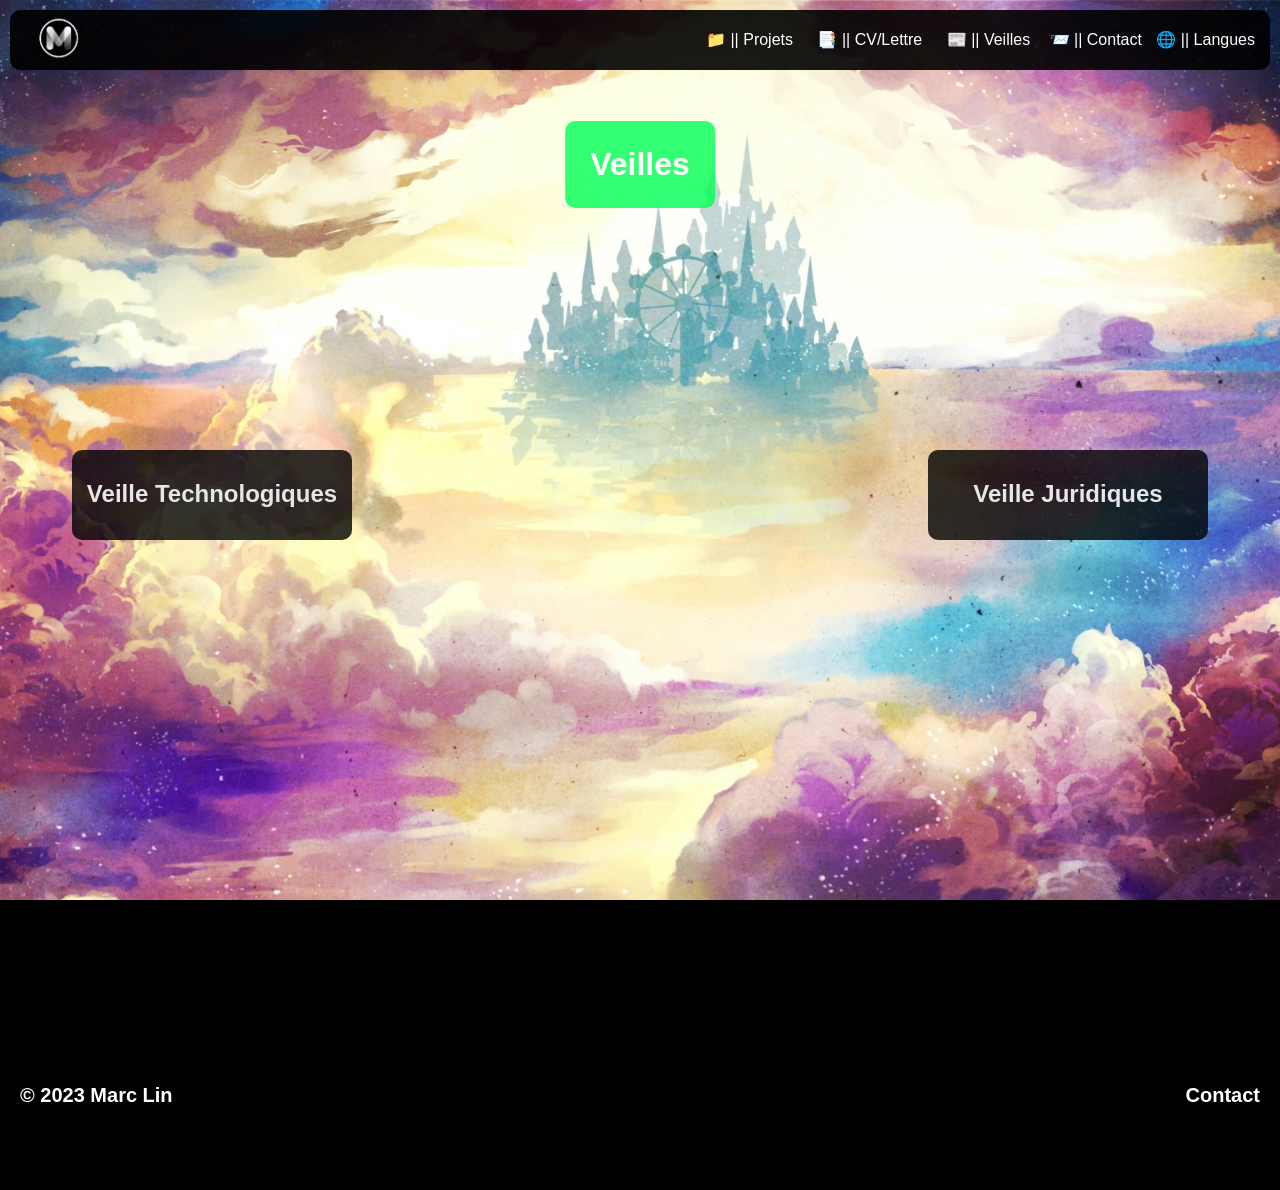
<file: Veilles.html>
<!DOCTYPE html>
<html lang="en">
<head>
    <meta charset="UTF-8">
    <meta http-equiv="X-UA-Compatible" content="IE=edge">
    <meta name="viewport" content="width=device-width, initial-scale=1.0">
    <title>Marc Lin Portfolio</title>
    <link rel="stylesheet" href="css/nav_styles.css">
    <link rel="stylesheet" href="css/styles.css">
</head>
<body>
    <nav class="navbar">
        <a href="Protfolio.html" class="Portfolio"><img src="img/Logo.png" height="50px"></a>
        <label for="btn" class="icon">
            <svg viewBox="0 0 100 80" width="40" height="40">
                <rect width="100" height="15"></rect>
                <rect y="35" width="100" height="15"></rect>
                <rect y="70" width="100" height="15"></rect>
            </svg>
        </label>
        <input type="checkbox" id="btn" >
        <ul class="nav-menu">
            <li class="nav-item">
                <label for="btn2" class="show">
                    <a href="Projets.html">
                        📁 || Projets
                    </a>
                </label>
                <input type="checkbox" id="btn2">
                <ul class="dropdown">
                    <li class="drop-item">
                        <a href="#">Période d'apprentissage</a>
                    </li>
                    <li class="drop-item">
                        <a href="#">Projet</a>
                    </li>
                </ul>
            </li>
            <li class="nav-item">
                <label for="btn3" class="show">
                    <a href="CV_Lettre.html">
                        📑 || CV/Lettre
                    </a>
                </label>
                <input type="checkbox" id="btn3">
                <ul class="dropdown">
                    <li class="drop-item">
                        <a  href="#">CV</a>
                    </li>
                    <li class="drop-item">
                        <a href="#">Lettre de motivation</a>
                    </li>
                </ul>
            </li>
            <li class="nav-item">
                <label for="btn4" class="show">
                    <a href="Veilles.html">
                        📰 || Veilles
                    </a>
                </label>
                <input type="checkbox" id="btn4">
                <ul class="dropdown">
                    <li class="drop-item">
                        <a href="#">Veilles Téchnologiques</a>
                    </li>
                    <li class="drop-item">
                        <a href="#">Veilles Juridiques</a>
                    </li>
                </ul>
            </li>
            <li class="nav-item">
                <a href="Contact.html">
                    📨 || Contact
                </a>
            </li>
            <li class="nav-item">
                <label for="btn5" class="show">
                        🌐 || Langues
                </label>
                <input type="checkbox" id="btn5">
                <ul class="dropdown">
                    <li class="drop-item">
                        <a href="#">Français</a>
                    </li>
                    <li class="drop-item">
                        <a href="#">Anglais</a>
                    </li>
                </ul>
            </li>
        </ul>
    </nav>

    <div class="bg_château">
        <h1>Veilles</h1>
    </div>

    <section id="bouton">
        <div class="container">
            <div class="bouton1">
                <a href="Veilles_technologiques.html">Veille Technologiques</a>
            </div>
            <div class="bouton2">
                <a href="Veilles_juridiques.html">Veille Juridiques</a>
            </div>
        </div>
    </section>

    <footer>
        <p class="copyright">&copy; 2023 Marc Lin</p>
        <a class="foot_text" href="Contact.html">Contact</a>
    </footer>
</body>
</html>
</file>
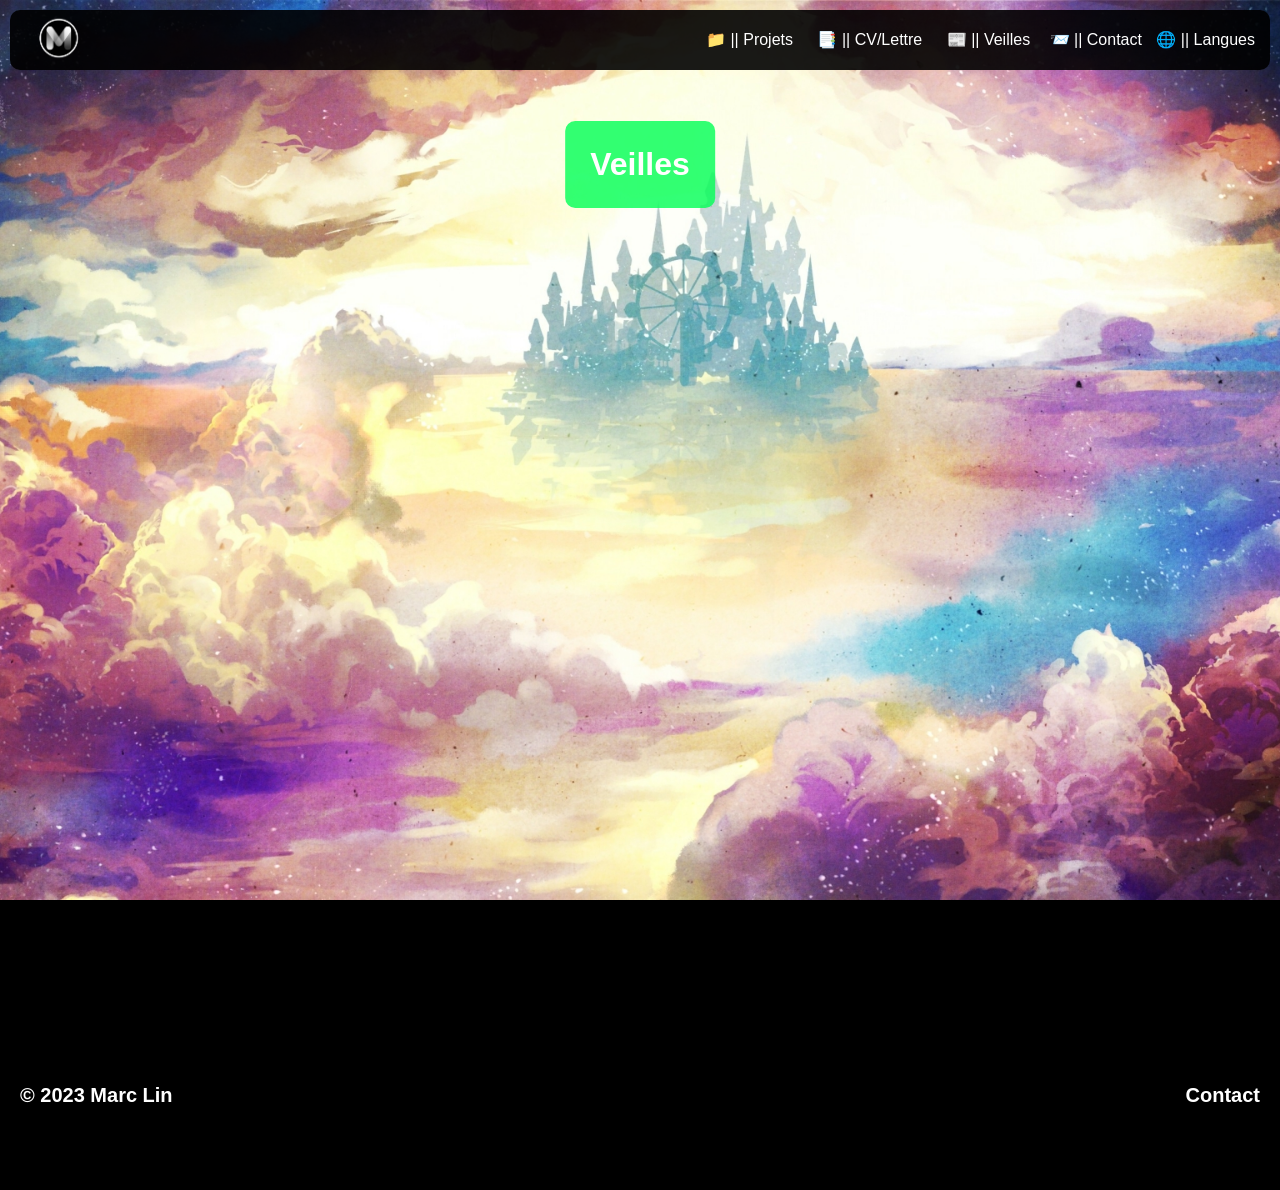
<file: Veilles_juridiques.html>
<!DOCTYPE html>
<html lang="en">
<head>
    <meta charset="UTF-8">
    <meta http-equiv="X-UA-Compatible" content="IE=edge">
    <meta name="viewport" content="width=device-width, initial-scale=1.0">
    <title>Marc Lin Portfolio</title>
    <link rel="stylesheet" href="css/nav_styles.css">
    <link rel="stylesheet" href="css/styles.css">
</head>
<body>
    <nav class="navbar">
        <a href="Protfolio.html" class="Portfolio"><img src="img/Logo.png" height="50px"></a>
        <label for="btn" class="icon">
            <svg viewBox="0 0 100 80" width="40" height="40">
                <rect width="100" height="15"></rect>
                <rect y="35" width="100" height="15"></rect>
                <rect y="70" width="100" height="15"></rect>
            </svg>
        </label>
        <input type="checkbox" id="btn" >
        <ul class="nav-menu">
            <li class="nav-item">
                <label for="btn2" class="show">
                    <a href="Projets.html">
                        📁 || Projets
                    </a>
                </label>
                <input type="checkbox" id="btn2">
                <ul class="dropdown">
                    <li class="drop-item">
                        <a href="#">Période d'apprentissage</a>
                    </li>
                    <li class="drop-item">
                        <a href="#">Projet</a>
                    </li>
                </ul>
            </li>
            <li class="nav-item">
                <label for="btn3" class="show">
                    <a href="CV_Lettre.html">
                        📑 || CV/Lettre
                    </a>
                </label>
                <input type="checkbox" id="btn3">
                <ul class="dropdown">
                    <li class="drop-item">
                        <a  href="#">CV</a>
                    </li>
                    <li class="drop-item">
                        <a href="#">Lettre de motivation</a>
                    </li>
                </ul>
            </li>
            <li class="nav-item">
                <label for="btn4" class="show">
                    <a href="Veilles.html">
                        📰 || Veilles
                    </a>
                </label>
                <input type="checkbox" id="btn4">
                <ul class="dropdown">
                    <li class="drop-item">
                        <a href="#">Veilles Téchnologiques</a>
                    </li>
                    <li class="drop-item">
                        <a href="#">Veilles Juridiques</a>
                    </li>
                </ul>
            </li>
            <li class="nav-item">
                <a href="Contact.html">
                    📨 || Contact
                </a>
            </li>
            <li class="nav-item">
                <label for="btn5" class="show">
                        🌐 || Langues
                </label>
                <input type="checkbox" id="btn5">
                <ul class="dropdown">
                    <li class="drop-item">
                        <a href="#">Français</a>
                    </li>
                    <li class="drop-item">
                        <a href="#">Anglais</a>
                    </li>
                </ul>
            </li>
        </ul>
    </nav>

    <div class="bg_château">
        <h1>Veilles</h1>
    </div>

    <footer>
        <p class="copyright">&copy; 2023 Marc Lin</p>
        <a class="foot_text" href="Contact.html">Contact</a>
    </footer>
</body>
</html>
</file>
<file: css/nav_styles.css>
/* Barre de nav mobile*/

.navbar{
    margin: 10px;
    border-radius: 10px;
    background-color: rgba(0, 0, 0, 0.9);
    padding: 10px;
    display: flex;
    justify-content: space-between;
    align-items: center;
    left: 0;
    right: 0;
    position: fixed;
    z-index: 1000;
}
.navbar input, .nav-menu, .dropdown{
    display: none;
    list-style-type: none;
}
.Logo{
    position: absolute;
    left: 50%;
    top: 12%;
    transform: translate(-50%);
}
.dropdown li a {
    top: 0;
    color: white;
}
.nav-item{
    height: 50px;
    margin-top: 10px;
}
ul.dropdown {
    background-color: rgba(0,0,0,0.8);
}
.dropdown{
    margin-top: 15px;
    border-style: outset;
    width: 100px;
}
.icon{
    fill: white;
    cursor: pointer;
}
[id^=btn]:checked + ul{
    display: block;
}
.nav-menu{
    background-color: rgba(0, 0, 0, 0.8);
    position: absolute;
    top: 60px;
    border-radius: 10px;
    left: 0;
    right: 0;
}
.nav-item a, .drop-item, .show{
    color: white;
    text-decoration: none;
    line-height: 40px;
    font-size: 1rem;
    cursor: pointer;
}
.nav-menu a:hover, .show:hover{
    color: rgba(0, 255, 85, 0.8);
}

/* Barre de nav Grand écran */

@media screen and (min-width: 780px) {
    
    .navbar{
         height: 40px;
         position: fixed;
         z-index: 1000;
    }
    .icon{
        display: none;
    }
    .nav-menu{
        display: initial;
        position: static;
        background-color: rgba(0, 0, 0, 0);
        top: 0;
    }
    .nav-item{
        display: inline-block;
        position: relative;
    }
    .dropdown{
        margin-top: 10px;
        width: 100px;
        right: 0;
        position: absolute;
        width: 54px;
        text-align: center;
    }
    .dropdown li{
        margin-left: -40px;
        border-bottom: 3px solid #ccc;
    }
    .navbar li:hover {
        border-top: 3px solid rgba(0, 255, 85, 0.8);
        margin-top: -3px;
        background-color: RGBa(000, 112, 192, 0.15);
    }
    nav li:hover .dropdown {
        margin-top: 50px;
        width: max-content;
        display: inline-block;
        position: absolute;
        border-style: outset;
        text-align: center;
    }
    .nav-menu a, .show{
        padding: 5px;
    }
}
</file>
<file: css/styles.css>
/* Corps de la page*/

body{
    background-color: black;
    margin: 0;
    font-family: Arial, Helvetica, sans-serif;
}

/* fond d'écran des pages */

[class^=bg]{
    position: relative;
    height: 1000px;
    background-color: #000000;
    background-repeat: no-repeat;
    background-size: cover;
    background-position: center;
    background-attachment: fixed;
}

.bg_accueil{
    background-image: url(../img/bg_ville.jpg);
    height: 2000px;
}

.bg_plage{
    background-image: url(../img/bg_plage.jpg);
}

.bg_maison{
    background-image: url(../img/bg_maison.jpg);
}

.bg_château{
    background-image: url(../img/bg_château.jpg);
}

.bg_sun{
    background-image: url(../img/bg_sun.png);
}

/* --styles des titres-- */

h1{
    max-width: 500px;
    width: max-content;
    text-align: center;
    position: absolute;
    color: white;
    left: 50%;
    top: 10%;
    transform: translate(-50%);
    padding: 25px;
    background-color: rgba(0, 255, 85, 0.8);
    border-radius: 10px;
}

h2{
    max-width: 500px;
    width: max-content;
    text-align: center;
    position: absolute;
    color: white;
    left: 50%;
    top: 50%;
    transform: translate(-50%);
    padding: 30px;
    background-color: rgba(0, 255, 85, 0.8);
    border-radius: 10px;
}

/* --styles du text-- */

.text{
    position: absolute;
    color: white;
    left: 50%;
    top: 58%;
    padding: 40px;
    transform: translate(-50%);
    border-radius: 10px;
    border: none;
    background-color: rgba(0,0,0,0.8);
    transition: 0.4s;
    width: 60%;
}

.text a{
    color: white;
}

/* --carte--*/

.carte{
    align-items: center;
    position: absolute;
    width: 66%;
    left: 50%;
    top: 80%;
    padding: 40px;
    transform: translate(-50%);
}

/* --bouton projets/CV_Lettre/Veilles-- */

section#bouton{
    width: 95%;
    position: absolute;
    left: 50%;
    top: 55%;
    transform: translate(-50%, -50%);
}

section#bouton .container{
    display: flex;
    align-items: center;
    flex-wrap: wrap;
    justify-content: space-between;
}

section#bouton .container .bouton1,
section#bouton .container .bouton2{
    width: 280px;
    padding-top: 30px;
    height: 60px;
    border-radius: 10px;
    text-align: center;
    border: none;
    background-color: rgba(0,0,0,0.8);
    cursor: pointer;
    margin: 40px;
    transition: 0.4s;
}

section#bouton .container a{
    font-size: 1.5em;
    color: rgb(230, 230, 230);
    outline: none;
    text-decoration: none;
    font-weight: bold;
}

section#bouton .container .bouton1:hover,
section#bouton .container .bouton2:hover{
    transform: translateY(-5px);
    box-shadow: 10px 10px 40px 1px #000000;
    background-color: rgba(0, 255, 85, 0.9);
}

/* Page Contact */

section#contact .container .title{
    font-size: 2.5em;
    color: #2a2a2a;
    text-align: center;
    margin-bottom: 40px;
}

section#contact{
    position: absolute;
    left: 50%;
    top: 50%;
    transform: translate(-50%, -50%);
    padding: 100px 0;
}

section#contact .container {
    max-width: 1200px;
    margin: 0px auto;
    display: flex;
    flex-direction: column;
    justify-content: space-between;
    align-items: center;
    background-color: rgb(230, 230, 230);
    padding: 30px 30px;
    border-radius: 15px;
    box-shadow: 0px 10px 50px -10px #d6d6d6;
    box-sizing: border-box;
}

section#contact .container form{
    display: flex;
    flex-wrap: wrap;
    justify-content: space-between;
    max-width: 800px;
}

section#contact .container form input{
    width: 40%;
}

section#contact .container form textarea{
    width: 90%;
    height: 80px;
    resize: none;
}

section#contact .container form input:hover,
section#contact .container form textarea:hover{
    border-bottom: 2px solid rgb(1, 189, 189);
}

section#contact .container form input,
section#contact .container form textarea{
    margin: 20px auto;
    padding: 10px;
    box-sizing: border-box;
    border: none;
    outline: none;
    border-bottom: 2px solid #e4e4ec;
    background-color: rgb(230, 230, 230);
    transition: 0.4s;
}

section#contact .container form button{
    width: 198px;
    height: 60px;
    border-radius: 10px;
    border: none;
    background-color: black;
    color: white;
    font-weight: bold;
    font-size: 1.2em;
    cursor: pointer;
    outline: none;
    margin: 20px;
    transition: 0.4s;
}

section#contact .container form button:hover{
    transform: translateY(-5px);
    box-shadow: 10px 10px 40px 1px #000000;
    background-color: rgb(0, 216, 216);
}

@media screen and (max-width: 600px){
    section#contact{
        left: 50%;
        top: 10%;
        transform: translate(-50%);
        width: 90%;
    }
    section#contact .container form{
        flex-direction: column;
        width: 100%;
    }
    section#contact .container form input{
        width: 90%;
    }
}

/* Pied de page */

footer {
    display: flex;
    justify-content: space-between;
    align-items: center;
    padding: 20px 20px;
    font-weight: 600;
    color: #FFF;
    height: 150px;
    background-color: #000000;
    font-size: 20px;
}

.foot_text {
    color: white;
    text-decoration: none;
    font-size: 20px;
}
</file>
